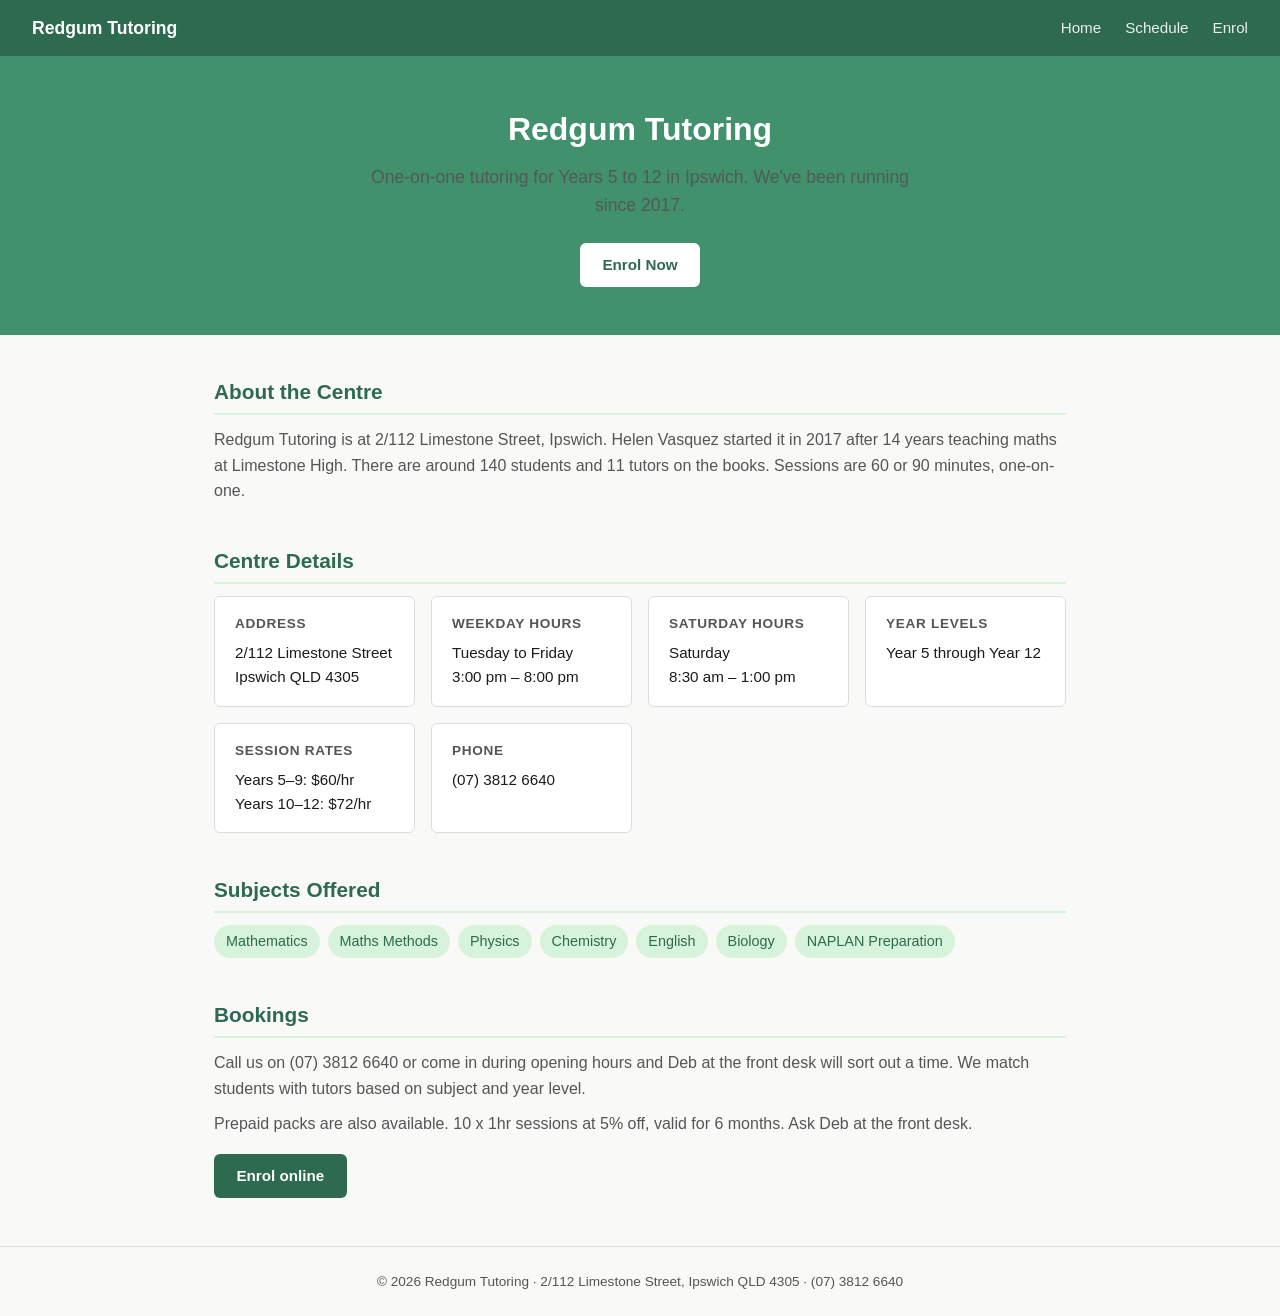
<file: index.html>
<!DOCTYPE html>
<html lang="en">
<head>
  <meta charset="UTF-8">
  <meta name="viewport" content="width=device-width, initial-scale=1.0">
  <title>Redgum Tutoring</title>
  <link rel="stylesheet" href="style.css">
</head>
<body>

<nav>
  <a class="brand" href="index.html">Redgum Tutoring</a>
  <ul>
    <li><a href="index.html">Home</a></li>
    <li><a href="schedule.html">Schedule</a></li>
    <li><a href="enrol.html">Enrol</a></li>
  </ul>
</nav>

<div class="hero">
  <h1>Redgum Tutoring</h1>
  <p>One-on-one tutoring for Years 5 to 12 in Ipswich. We've been running since 2017.</p>
  <a class="btn" href="enrol.html">Enrol Now</a>
</div>

<main>

  <section>
    <h2>About the Centre</h2>
    <p>Redgum Tutoring is at 2/112 Limestone Street, Ipswich. Helen Vasquez started it in 2017 after 14 years teaching maths at Limestone High. There are around 140 students and 11 tutors on the books. Sessions are 60 or 90 minutes, one-on-one.</p>
  </section>

  <section>
    <h2>Centre Details</h2>
    <div class="info-grid">
      <div class="info-card">
        <h3>Address</h3>
        <p>2/112 Limestone Street<br>Ipswich QLD 4305</p>
      </div>
      <div class="info-card">
        <h3>Weekday Hours</h3>
        <p>Tuesday to Friday<br>3:00 pm – 8:00 pm</p>
      </div>
      <div class="info-card">
        <h3>Saturday Hours</h3>
        <p>Saturday<br>8:30 am – 1:00 pm</p>
      </div>
      <div class="info-card">
        <h3>Year Levels</h3>
        <p>Year 5 through Year 12</p>
      </div>
      <div class="info-card">
        <h3>Session Rates</h3>
        <p>Years 5–9: $60/hr<br>Years 10–12: $72/hr</p>
      </div>
      <div class="info-card">
        <h3>Phone</h3>
        <p>(07) 3812 6640</p>
      </div>
    </div>
  </section>

  <section>
    <h2>Subjects Offered</h2>
    <div class="subjects">
      <span class="subject-tag">Mathematics</span>
      <span class="subject-tag">Maths Methods</span>
      <span class="subject-tag">Physics</span>
      <span class="subject-tag">Chemistry</span>
      <span class="subject-tag">English</span>
      <span class="subject-tag">Biology</span>
      <span class="subject-tag">NAPLAN Preparation</span>
    </div>
  </section>

  <section>
    <h2>Bookings</h2>
    <p>Call us on (07) 3812 6640 or come in during opening hours and Deb at the front desk will sort out a time. We match students with tutors based on subject and year level.</p>
    <p>Prepaid packs are also available. 10 x 1hr sessions at 5% off, valid for 6 months. Ask Deb at the front desk.</p>
    <a class="btn" href="enrol.html" style="background:var(--green);color:#fff;margin-top:0.5rem;display:inline-block;">Enrol online</a>
  </section>

</main>

<footer>
  &copy; 2026 Redgum Tutoring &middot; 2/112 Limestone Street, Ipswich QLD 4305 &middot; (07) 3812 6640
</footer>

</body>
</html>
</file>
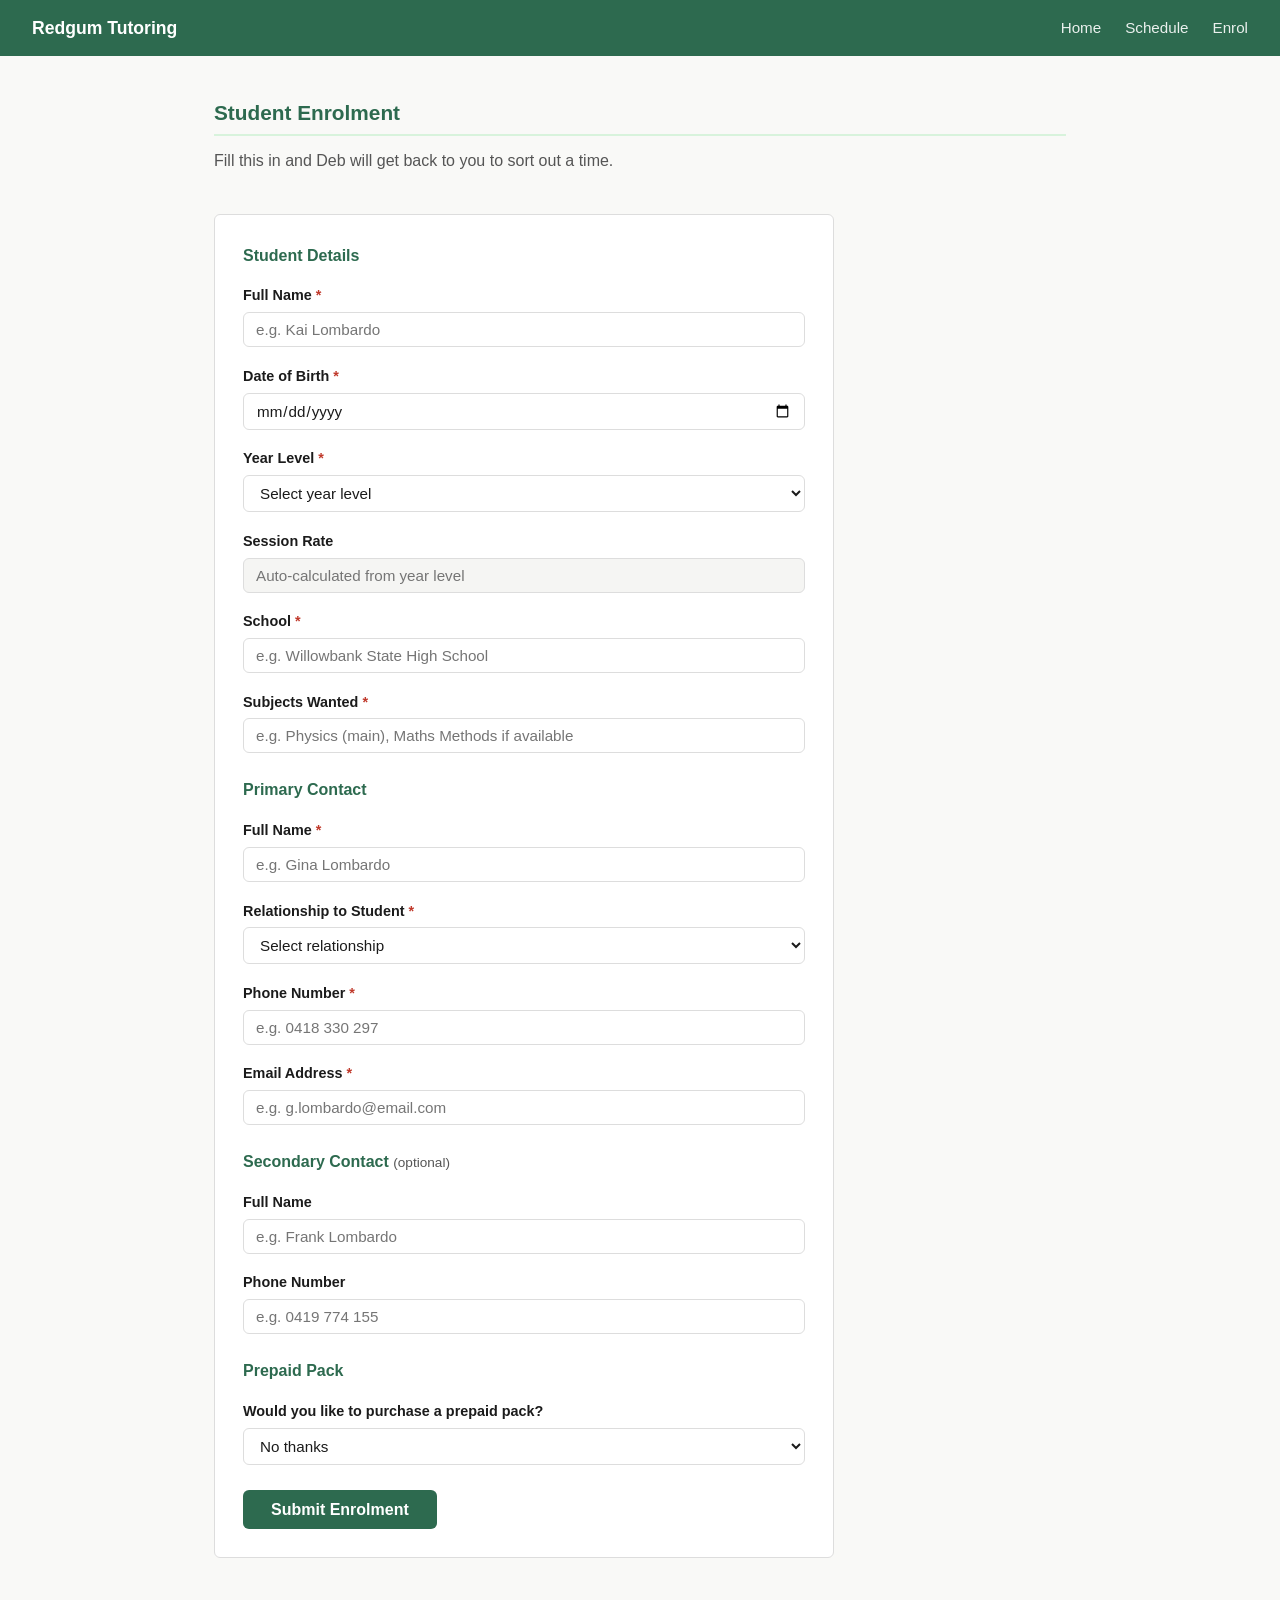
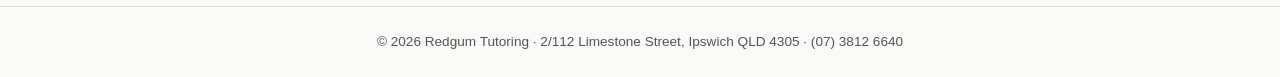
<file: enrol.html>
<!DOCTYPE html>
<html lang="en">
<head>
  <meta charset="UTF-8">
  <meta name="viewport" content="width=device-width, initial-scale=1.0">
  <title>Enrol — Redgum Tutoring</title>
  <link rel="stylesheet" href="style.css">
</head>
<body>

<nav>
  <a class="brand" href="index.html">Redgum Tutoring</a>
  <ul>
    <li><a href="index.html">Home</a></li>
    <li><a href="schedule.html">Schedule</a></li>
    <li><a href="enrol.html">Enrol</a></li>
  </ul>
</nav>

<main>

  <section>
    <h2>Student Enrolment</h2>
    <p>Fill this in and Deb will get back to you to sort out a time.</p>
  </section>

  <div class="form-card">
    <form id="enrolForm" action="https://formspree.io/f/placeholder" method="POST" novalidate>

      <h3 style="font-size:1rem;margin-bottom:1rem;color:var(--green);">Student Details</h3>

      <div class="form-group">
        <label for="studentName">Full Name <span style="color:#c0392b">*</span></label>
        <input type="text" id="studentName" name="studentName" placeholder="e.g. Kai Lombardo">
        <div class="error-msg" id="err-studentName">Please enter the student's full name.</div>
      </div>

      <div class="form-group">
        <label for="dob">Date of Birth <span style="color:#c0392b">*</span></label>
        <input type="date" id="dob" name="dob">
        <div class="error-msg" id="err-dob">Please enter the student's date of birth.</div>
      </div>

      <div class="form-group">
        <label for="yearLevel">Year Level <span style="color:#c0392b">*</span></label>
        <select id="yearLevel" name="yearLevel">
          <option value="">Select year level</option>
          <option value="5">Year 5</option>
          <option value="6">Year 6</option>
          <option value="7">Year 7</option>
          <option value="8">Year 8</option>
          <option value="9">Year 9</option>
          <option value="10">Year 10</option>
          <option value="11">Year 11</option>
          <option value="12">Year 12</option>
        </select>
        <div class="error-msg" id="err-yearLevel">Please select a year level.</div>
      </div>

      <div class="form-group">
        <label for="feeRate">Session Rate</label>
        <input type="text" id="feeRate" name="feeRate" readonly placeholder="Auto-calculated from year level" style="background:#f5f5f3;color:var(--text-muted);">
      </div>

      <div class="form-group">
        <label for="school">School <span style="color:#c0392b">*</span></label>
        <input type="text" id="school" name="school" placeholder="e.g. Willowbank State High School">
        <div class="error-msg" id="err-school">Please enter the student's school.</div>
      </div>

      <div class="form-group">
        <label for="subjects">Subjects Wanted <span style="color:#c0392b">*</span></label>
        <input type="text" id="subjects" name="subjects" placeholder="e.g. Physics (main), Maths Methods if available">
        <div class="error-msg" id="err-subjects">Please enter at least one subject.</div>
      </div>

      <h3 style="font-size:1rem;margin:1.5rem 0 1rem;color:var(--green);">Primary Contact</h3>

      <div class="form-group">
        <label for="contactName">Full Name <span style="color:#c0392b">*</span></label>
        <input type="text" id="contactName" name="contactName" placeholder="e.g. Gina Lombardo">
        <div class="error-msg" id="err-contactName">Please enter the contact's full name.</div>
      </div>

      <div class="form-group">
        <label for="relationship">Relationship to Student <span style="color:#c0392b">*</span></label>
        <select id="relationship" name="relationship">
          <option value="">Select relationship</option>
          <option value="mother">Mother</option>
          <option value="father">Father</option>
          <option value="guardian">Guardian</option>
          <option value="other">Other</option>
        </select>
        <div class="error-msg" id="err-relationship">Please select a relationship.</div>
      </div>

      <div class="form-group">
        <label for="phone">Phone Number <span style="color:#c0392b">*</span></label>
        <input type="tel" id="phone" name="phone" placeholder="e.g. 0418 330 297">
        <div class="error-msg" id="err-phone">Please enter a valid 10-digit Australian phone number.</div>
      </div>

      <div class="form-group">
        <label for="email">Email Address <span style="color:#c0392b">*</span></label>
        <input type="email" id="email" name="email" placeholder="e.g. g.lombardo@email.com">
        <div class="error-msg" id="err-email">Please enter a valid email address.</div>
      </div>

      <h3 style="font-size:1rem;margin:1.5rem 0 1rem;color:var(--green);">Secondary Contact <span style="font-weight:normal;color:var(--text-muted);font-size:0.85rem;">(optional)</span></h3>

      <div class="form-group">
        <label for="contact2Name">Full Name</label>
        <input type="text" id="contact2Name" name="contact2Name" placeholder="e.g. Frank Lombardo">
      </div>

      <div class="form-group">
        <label for="contact2Phone">Phone Number</label>
        <input type="tel" id="contact2Phone" name="contact2Phone" placeholder="e.g. 0419 774 155">
        <div class="error-msg" id="err-contact2Phone">Please enter a valid 10-digit phone number.</div>
      </div>

      <h3 style="font-size:1rem;margin:1.5rem 0 1rem;color:var(--green);">Prepaid Pack</h3>

      <div class="form-group">
        <label for="prepaid">Would you like to purchase a prepaid pack?</label>
        <select id="prepaid" name="prepaid">
          <option value="no">No thanks</option>
          <option value="yes">Yes, 10 x 1hr sessions (5% off, valid 6 months)</option>
        </select>
      </div>

      <div id="prepaidNote" style="display:none;background:var(--green-pale);border-radius:var(--radius);padding:0.75rem 1rem;margin-bottom:1rem;font-size:0.9rem;color:var(--green);">
        Prepaid pack pricing: Years 5–9: $570 (save $30) &middot; Years 10–12: $684 (save $36). Payment arranged at your first session.
      </div>

      <button type="submit" class="btn-submit">Submit Enrolment</button>

      <div class="success-msg" id="successMsg">
        Done. Deb will be in touch to lock in a time.
      </div>

    </form>
  </div>

</main>

<footer>
  &copy; 2026 Redgum Tutoring &middot; 2/112 Limestone Street, Ipswich QLD 4305 &middot; (07) 3812 6640
</footer>

<script src="js/app.js"></script>
</body>
</html>
</file>
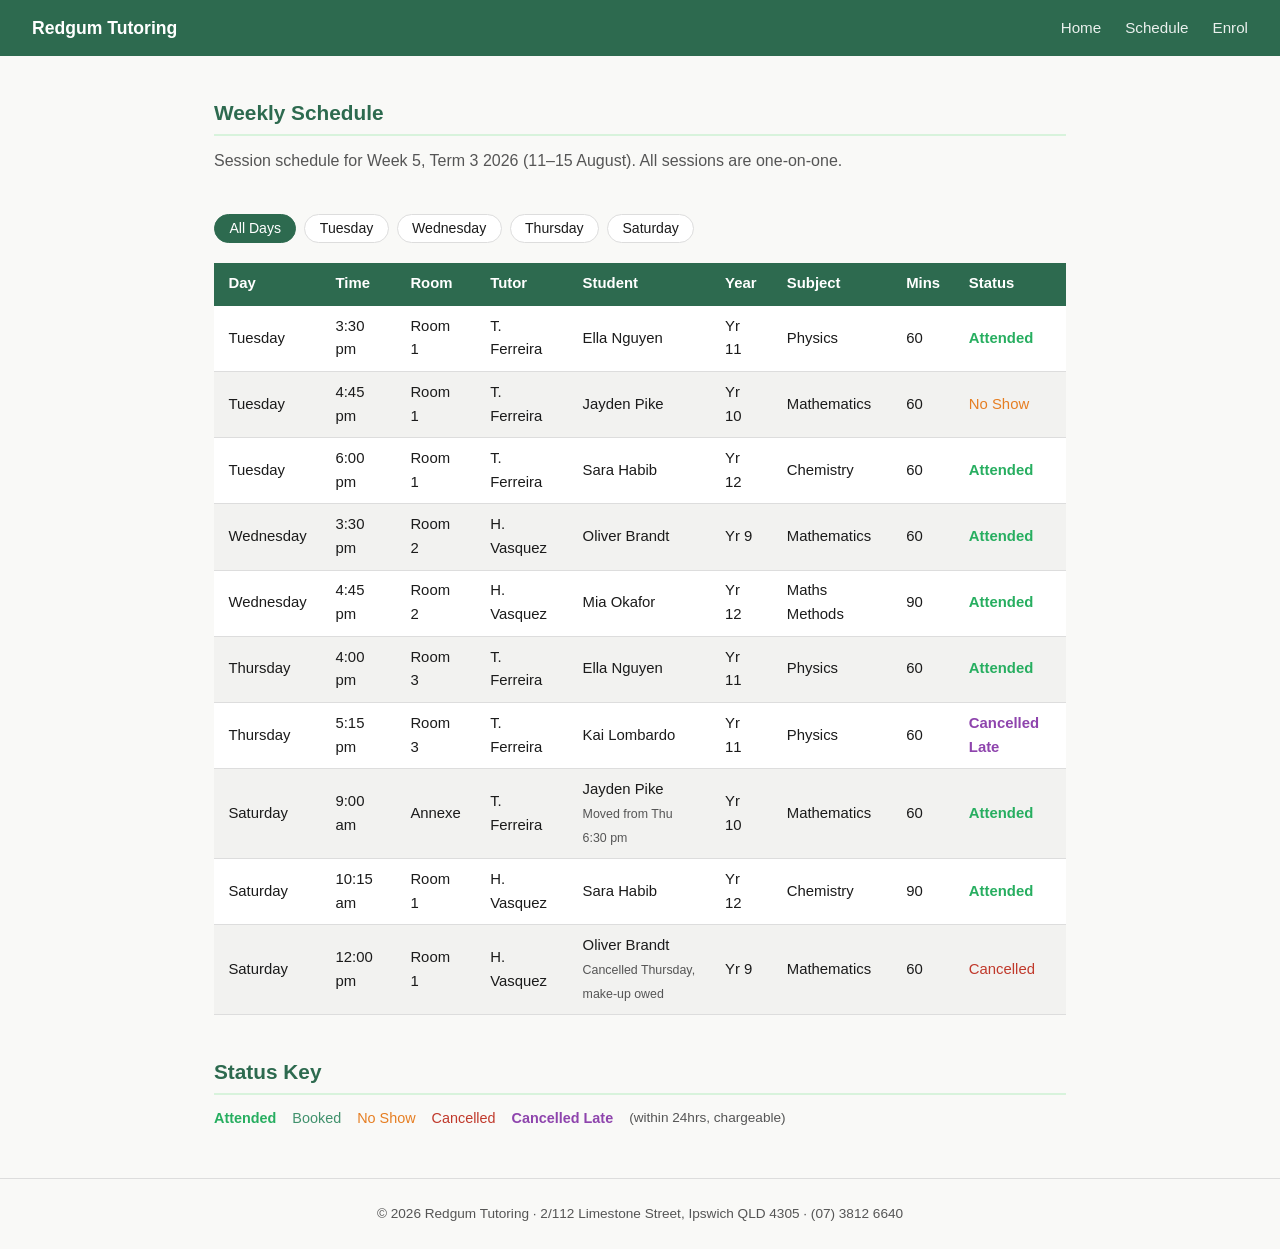
<file: schedule.html>
<!DOCTYPE html>
<html lang="en">
<head>
  <meta charset="UTF-8">
  <meta name="viewport" content="width=device-width, initial-scale=1.0">
  <title>Schedule — Redgum Tutoring</title>
  <link rel="stylesheet" href="style.css">
</head>
<body>

<nav>
  <a class="brand" href="index.html">Redgum Tutoring</a>
  <ul>
    <li><a href="index.html">Home</a></li>
    <li><a href="schedule.html">Schedule</a></li>
    <li><a href="enrol.html">Enrol</a></li>
  </ul>
</nav>

<main>

  <section>
    <h2>Weekly Schedule</h2>
    <p>Session schedule for Week 5, Term 3 2026 (11–15 August). All sessions are one-on-one.</p>
  </section>

  <section>
    <div style="display:flex;gap:0.5rem;flex-wrap:wrap;margin-bottom:1.25rem;" id="dayFilters">
      <button class="filter-btn active" data-day="All">All Days</button>
      <button class="filter-btn" data-day="Tuesday">Tuesday</button>
      <button class="filter-btn" data-day="Wednesday">Wednesday</button>
      <button class="filter-btn" data-day="Thursday">Thursday</button>
      <button class="filter-btn" data-day="Saturday">Saturday</button>
    </div>

    <div class="table-wrap">
      <table id="scheduleTable">
        <thead>
          <tr>
            <th>Day</th>
            <th>Time</th>
            <th>Room</th>
            <th>Tutor</th>
            <th>Student</th>
            <th>Year</th>
            <th>Subject</th>
            <th>Mins</th>
            <th>Status</th>
          </tr>
        </thead>
        <tbody id="scheduleBody">
          <tr><td colspan="9" style="text-align:center;padding:1.5rem;color:var(--text-muted);">Loading sessions...</td></tr>
        </tbody>
      </table>
    </div>
  </section>

  <section>
    <h2>Status Key</h2>
    <div style="display:flex;flex-wrap:wrap;gap:1rem;font-size:0.9rem;">
      <span><span class="status-attended">Attended</span></span>
      <span><span class="status-booked">Booked</span></span>
      <span><span class="status-noshow">No Show</span></span>
      <span><span class="status-cancelled">Cancelled</span></span>
      <span style="color:#8e44ad;font-weight:bold;">Cancelled Late</span> <span style="color:var(--text-muted);font-size:0.85rem;">(within 24hrs, chargeable)</span>
    </div>
  </section>

</main>

<footer>
  &copy; 2026 Redgum Tutoring &middot; 2/112 Limestone Street, Ipswich QLD 4305 &middot; (07) 3812 6640
</footer>

<script src="js/app.js"></script>
</body>
</html>
</file>
<file: style.css>
*, *::before, *::after {
  box-sizing: border-box;
  margin: 0;
  padding: 0;
}

:root {
  --green: #2d6a4f;
  --green-light: #40916c;
  --green-pale: #d8f3dc;
  --text: #1b1b1b;
  --text-muted: #555;
  --bg: #f9f9f7;
  --white: #ffffff;
  --border: #ddd;
  --radius: 6px;
}

body {
  font-family: Arial, sans-serif;
  font-size: 16px;
  line-height: 1.6;
  color: var(--text);
  background: var(--bg);
}

/* ── Navigation ── */
nav {
  background: var(--green);
  padding: 0 2rem;
  display: flex;
  align-items: center;
  justify-content: space-between;
  height: 56px;
}

nav .brand {
  color: var(--white);
  font-size: 1.1rem;
  font-weight: bold;
  text-decoration: none;
}

nav ul {
  list-style: none;
  display: flex;
  gap: 1.5rem;
}

nav ul a {
  color: var(--white);
  text-decoration: none;
  font-size: 0.95rem;
  opacity: 0.9;
}

nav ul a:hover {
  opacity: 1;
  text-decoration: underline;
}

/* ── Hero ── */
.hero {
  background: var(--green-light);
  color: var(--white);
  padding: 3rem 2rem;
  text-align: center;
}

.hero h1 {
  font-size: 2rem;
  margin-bottom: 0.5rem;
}

.hero p {
  font-size: 1.1rem;
  opacity: 0.92;
  max-width: 560px;
  margin: 0 auto 1.5rem;
}

.btn {
  display: inline-block;
  background: var(--white);
  color: var(--green);
  padding: 0.6rem 1.4rem;
  border-radius: var(--radius);
  text-decoration: none;
  font-weight: bold;
  font-size: 0.95rem;
}

.btn:hover {
  background: var(--green-pale);
}

/* ── Main content ── */
main {
  max-width: 900px;
  margin: 2.5rem auto;
  padding: 0 1.5rem;
}

section {
  margin-bottom: 2.5rem;
}

h2 {
  font-size: 1.3rem;
  color: var(--green);
  margin-bottom: 0.75rem;
  padding-bottom: 0.3rem;
  border-bottom: 2px solid var(--green-pale);
}

p {
  color: var(--text-muted);
  margin-bottom: 0.6rem;
}

/* ── Info grid ── */
.info-grid {
  display: grid;
  grid-template-columns: repeat(auto-fit, minmax(200px, 1fr));
  gap: 1rem;
  margin-top: 0.5rem;
}

.info-card {
  background: var(--white);
  border: 1px solid var(--border);
  border-radius: var(--radius);
  padding: 1rem 1.25rem;
}

.info-card h3 {
  font-size: 0.85rem;
  text-transform: uppercase;
  letter-spacing: 0.05em;
  color: var(--text-muted);
  margin-bottom: 0.4rem;
}

.info-card p {
  font-size: 0.95rem;
  color: var(--text);
  margin: 0;
}

/* ── Subjects list ── */
.subjects {
  display: flex;
  flex-wrap: wrap;
  gap: 0.5rem;
  margin-top: 0.5rem;
}

.subject-tag {
  background: var(--green-pale);
  color: var(--green);
  padding: 0.3rem 0.75rem;
  border-radius: 20px;
  font-size: 0.9rem;
}

/* ── Form ── */
.form-card {
  background: var(--white);
  border: 1px solid var(--border);
  border-radius: var(--radius);
  padding: 1.75rem;
  max-width: 620px;
}

.form-group {
  margin-bottom: 1.1rem;
}

label {
  display: block;
  font-size: 0.9rem;
  font-weight: bold;
  margin-bottom: 0.3rem;
  color: var(--text);
}

input, select, textarea {
  width: 100%;
  padding: 0.5rem 0.75rem;
  border: 1px solid var(--border);
  border-radius: var(--radius);
  font-family: Arial, sans-serif;
  font-size: 0.95rem;
  background: var(--white);
  color: var(--text);
}

input:focus, select:focus, textarea:focus {
  outline: 2px solid var(--green-light);
  border-color: var(--green-light);
}

.error-msg {
  color: #c0392b;
  font-size: 0.82rem;
  margin-top: 0.25rem;
  display: none;
}

.btn-submit {
  background: var(--green);
  color: var(--white);
  border: none;
  padding: 0.65rem 1.75rem;
  border-radius: var(--radius);
  font-size: 1rem;
  font-weight: bold;
  cursor: pointer;
  margin-top: 0.5rem;
}

.btn-submit:hover {
  background: var(--green-light);
}

.success-msg {
  background: var(--green-pale);
  color: var(--green);
  border: 1px solid var(--green-light);
  border-radius: var(--radius);
  padding: 1rem;
  margin-top: 1rem;
  display: none;
}

/* ── Schedule table ── */
.table-wrap {
  overflow-x: auto;
}

table {
  width: 100%;
  border-collapse: collapse;
  font-size: 0.93rem;
  background: var(--white);
}

thead th {
  background: var(--green);
  color: var(--white);
  padding: 0.6rem 0.9rem;
  text-align: left;
  font-weight: bold;
}

tbody tr:nth-child(even) {
  background: #f2f2f0;
}

tbody td {
  padding: 0.55rem 0.9rem;
  border-bottom: 1px solid var(--border);
  color: var(--text);
}

.status-attended   { color: #27ae60; font-weight: bold; }
.status-cancelled  { color: #c0392b; }
.status-noshow     { color: #e67e22; }
.status-booked     { color: var(--green-light); }

/* ── Filter buttons ── */
.filter-btn {
  background: var(--white);
  border: 1px solid var(--border);
  border-radius: 20px;
  padding: 0.35rem 0.9rem;
  font-size: 0.88rem;
  cursor: pointer;
  color: var(--text);
  font-family: Arial, sans-serif;
}

.filter-btn:hover {
  border-color: var(--green-light);
  color: var(--green);
}

.filter-btn.active {
  background: var(--green);
  color: var(--white);
  border-color: var(--green);
}

/* ── Footer ── */
footer {
  text-align: center;
  padding: 1.5rem;
  font-size: 0.85rem;
  color: var(--text-muted);
  border-top: 1px solid var(--border);
  margin-top: 3rem;
}
</file>
